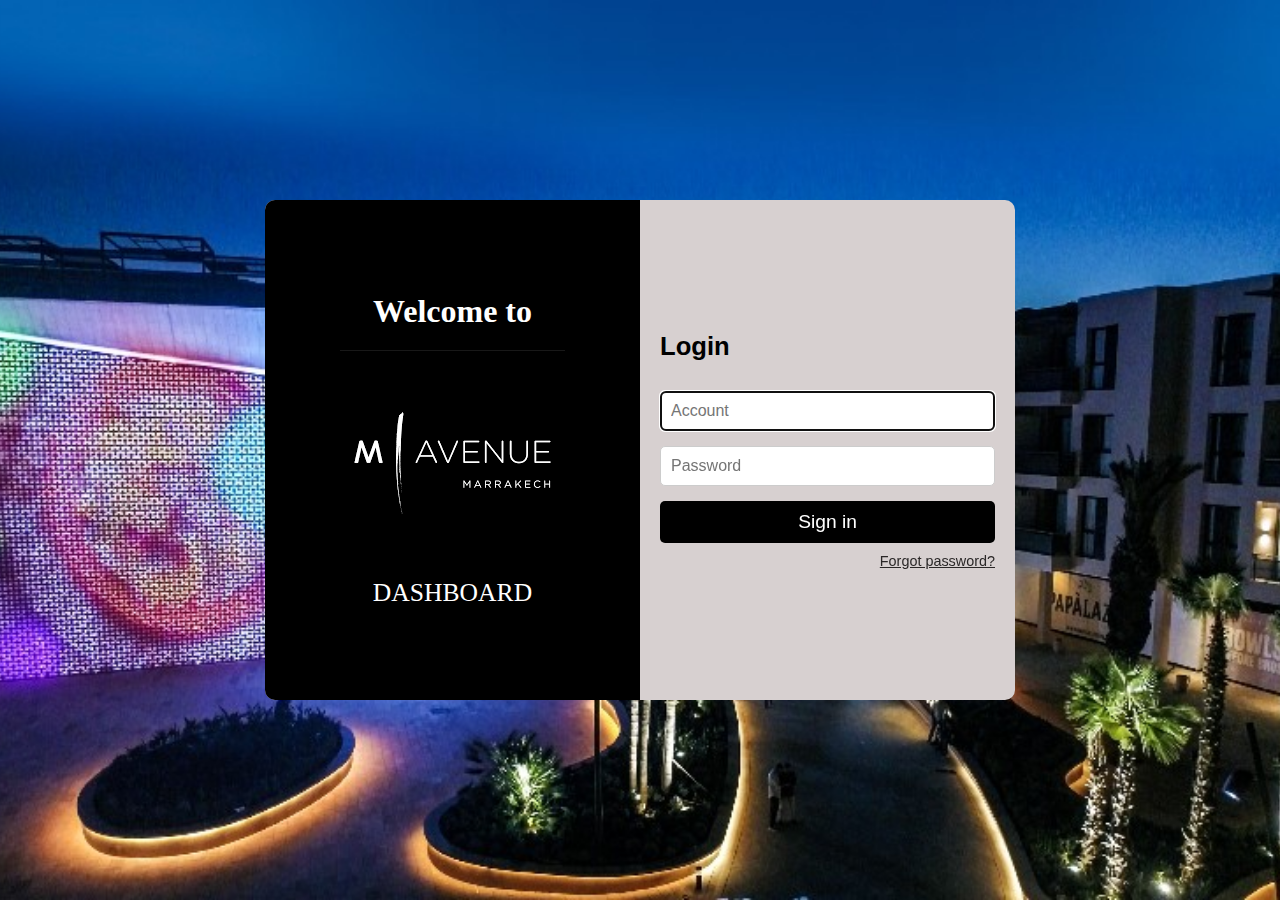
<file: index.html>
<!DOCTYPE html>
<html lang="en">
<head>
    <meta charset="UTF-8">
    <meta name="viewport" content="width=device-width, initial-scale=1.0">
    <title>M Avenue Login</title>
    <link rel="stylesheet" href="style.css">
    <link rel="preconnect" href="https://fonts.googleapis.com">
    <link rel="preconnect" href="https://fonts.gstatic.com" crossorigin>
    <link href="https://fonts.googleapis.com/css2?family=Matemasie&display=swap" rel="stylesheet">
    <link rel="stylesheet" href="https://cdnjs.cloudflare.com/ajax/libs/font-awesome/6.6.0/css/all.min.css" integrity="sha512-Kc323vGBEqzTmouAECnVceyQqyqdsSiqLQISBL29aUW4U/M7pSPA/gEUZQqv1cwx4OnYxTxve5UMg5GT6L4JJg==" crossorigin="anonymous" referrerpolicy="no-referrer" />
</head>
<body>
    <div class="container">
        <div class="welcome-section">
            <h1>Welcome to</h1>
            <a href="https://m-avenue.ma/wp-content/uploads/2023/05/Carte-M-Avenue-S-pdf-847x2048.png" target="_blank">
                <img src="images (6).png" alt="M Avenue" title="M Avenue">
            </a>
            <p>DASHBOARD</p>
        </div>
        <div class="login-section">
            <h2>Login</h2>
            <form>
                <input type="text" placeholder="Account" required autofocus>
                <div class="password-container">
                    <input type="password" id="password" placeholder="Password" required>
                 
                </div>
                <button type="submit">Sign in</button>
                <a href="forgot.html">Forgot password?</a>
            </form>
        </div>
    </div>

   
</body>
</html>
</file>
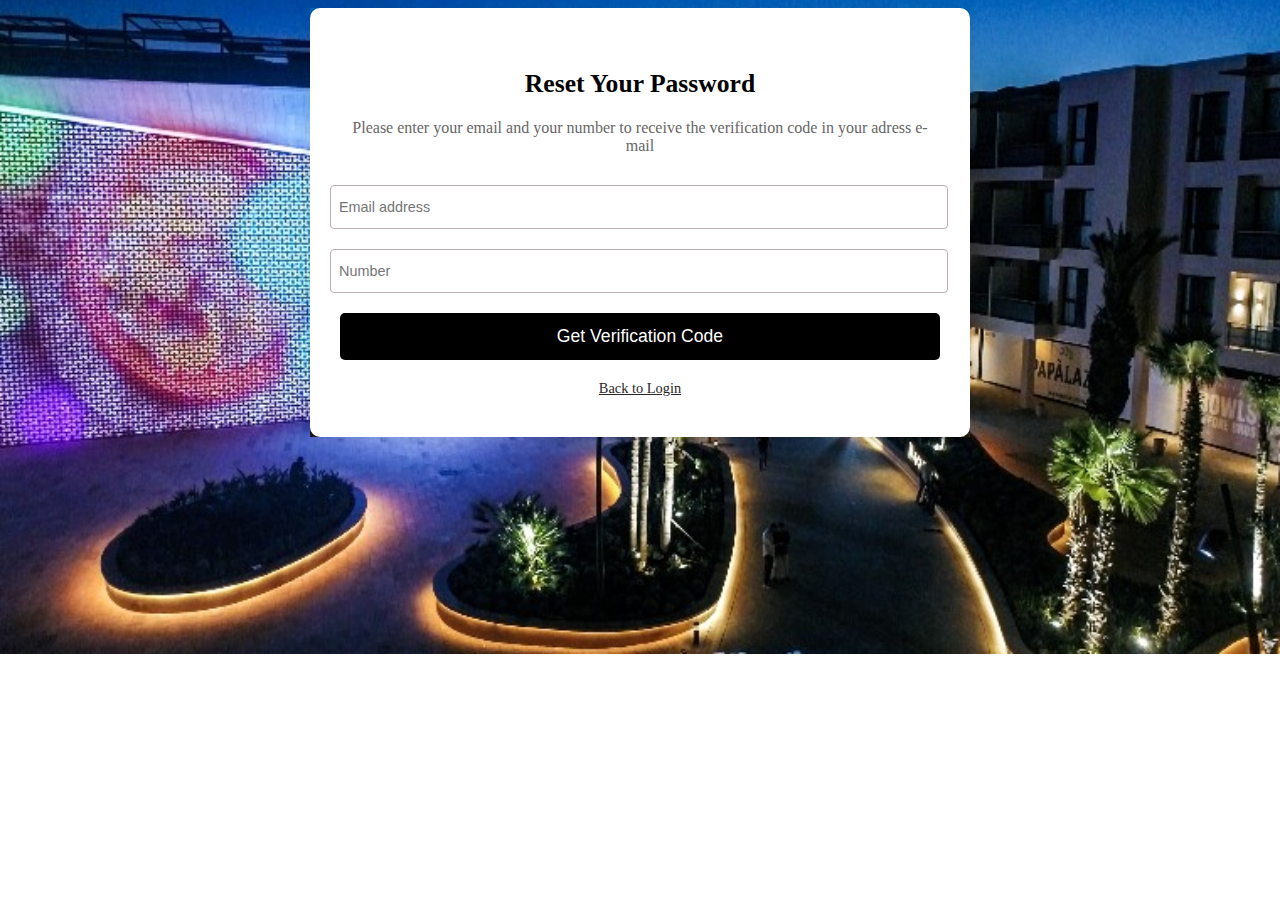
<file: forgot.html>
<!DOCTYPE html>
<html lang="en">
<head>
    <meta charset="UTF-8">
    <meta name="viewport" content="width=device-width, initial-scale=1.0">
    <title>M Avenue Forgot Password</title>
    <link rel="stylesheet" href="stylee.css">
    <link rel="preconnect" href="https://fonts.googleapis.com">
    <link rel="preconnect" href="https://fonts.gstatic.com" crossorigin>
    <link href="https://fonts.googleapis.com/css2?family=Matemasie&display=swap" rel="stylesheet">
    <link rel="stylesheet" href="https://cdnjs.cloudflare.com/ajax/libs/font-awesome/6.6.0/css/all.min.css" integrity="sha512-Kc323vGBEqzTmouAECnVceyQqyqdsSiqLQISBL29aUW4U/M7pSPA/gEUZQqv1cwx4OnYxTxve5UMg5GT6L4JJg==" crossorigin="anonymous" referrerpolicy="no-referrer" />
</head>
<body>
    <div class="forgot-password-container">
        <div class="forgot-password-card">
            <h2>Reset Your Password</h2>
            <p>Please enter your email and your number to receive the verification code in your adress e-mail</p>
            <form>
                <input type="email" placeholder="Email address"  required >
                <input type="tel" placeholder="Number" required>
                <button type="submit">Get Verification Code</button>
            </form>
            <a href="index.html" class="back-to-login">Back to Login</a>
        </div>
    </div>
</body>
</html>
</file>
<file: style.css>
* {
    margin: 0;
    padding: 0;
    box-sizing: border-box;
}

body, html {
    height: 100%;
    font-family: Arial, sans-serif;
}

body {
    display: flex;
    justify-content: center;
    align-items: center;
    background-image: url('60787400-44446016.jpg'); 
    background-size: cover;
    background-position: center;
    background-repeat: no-repeat;
}

.container {
    display: flex;
    background-color: #D7D0D0;
    border-radius: 10px;
    overflow: hidden;
    width: 750px;
    max-width: 900px;
    height: 500px;
}

.welcome-section {
    background-color: black;
    color: white;
    padding: 20px;
    width: 50%;
    display: flex;
    flex-direction: column;
    justify-content: center;
    align-items: center;
    text-align: center;
}

.welcome-section h1 {
    font-size: 2em;
    margin-bottom: 10px;
    font-family: "Shadows Into Light", cursive;
}

.welcome-section h2 {
    font-size: 1.8em;
    margin-bottom: 20px;
}

.welcome-section p {
    font-size: 1.6em;
    font-family: "Shadows Into Light", cursive;
}

.login-section {
    padding: 20px;
    width: 50%;
    display: flex;
    flex-direction: column;
    justify-content: center;
}

.login-section h2 {
    margin-bottom: 30px;
    font-size: 1.6em;
}

form {
    display: flex;
    flex-direction: column;
}

input {
    margin-bottom: 15px;
    padding: 10px;
    font-size: 1em;
    border-radius: 5px;
    border: 1px solid #ccc;
}
.password-container {
    position: relative;
}

.password-container input {
    width: 100%;
    padding-right: 40px; /* Ensure space for the eye icon */
}

.password-container i {
    position: absolute;
    top: 40%;
    right: 10px;
    transform: translateY(-50%);
    cursor: pointer;
    color: #333;
}
.forgot-password-section {
    padding: 20px;
    background-color: #D7D0D0; 
    border-radius: 10px;
    width: 400px; 
    margin: 0 auto; 
    text-align: center;
}

.forgot-password-section h2 {
    margin-bottom: 20px;
    font-size: 1.6em;
}

.forgot-password-section p {
    margin-bottom: 20px;
    font-size: 1em;
    color: #333;
}

.forgot-password-section input {
    margin-bottom: 15px;
    padding: 10px;
    font-size: 1em;
    border-radius: 5px;
    border: 1px solid #ccc;
    width: 100%;
}

.forgot-password-section button {
    padding: 10px;
    font-size: 1.2em;
    background-color: black;
    color: white;
    border: none;
    border-radius: 5px;
    cursor: pointer;
    width: 100%;
}

.forgot-password-section button:hover {
    background-color: rgb(20, 18, 18);
    font-size: 1.3rem;
}

.forgot-password-section a {
    display: block;
    margin-top: 10px;
    font-size: 0.9em;
    color: rgb(42, 39, 39);
    text-align: center;
}

.forgot-password-section a:hover {
    color: rgb(39, 49, 80);
    font-size: 0.92rem;
}

button {
    padding: 10px;
    font-size: 1.2em;
    background-color: black;
    color: white;
    border: none;
    border-radius: 5px;
    cursor: pointer;
}

button:hover {
    background-color: rgb(20, 18, 18);
    font-size: 1.3rem;
}

a {
    margin-top: 10px;
    font-size: 0.9em;
    color: rgb(42, 39, 39);
    text-align: right;

}
a:hover {
    color: rgb(39, 49, 80);
    font-size: 0.92rem;
}
</file>
<file: stylee.css>
/* General body and html styles */
body, html {
    display: flex;
    justify-content: center;
    align-items: center;
    background-image: url('60787400-44446016.jpg'); /* Path to your background image */
    background-size: cover;
    background-position: center;
    background-repeat: no-repeat;
}

/* Container for the forgot password card */
.forgot-password-container {
    display: flex;
    justify-content: center;
    align-items: center;
    width: 100%;
    height: 100%;
}

/* The card containing the forgot password form */
.forgot-password-card {
    background-color: #fff;
    padding: 40px 30px;
    border-radius: 10px;
    box-shadow: 0 0 15px rgba(0, 0, 0, 0.1);
    max-width: 600px;
    max-height: 400px;
    width: 100%;
    height: 100%;
    text-align: center;
}

.forgot-password-card h2 {
    font-size: 1.6em;
    color: black;
    margin-bottom: 20px;
    font-family: "Shadows Into Light", cursive;
}


.forgot-password-card p {
    font-size: 1em;
    color: #666;
    margin-bottom: 30px;
}

.forgot-password-card input {
    width: 100%;
    padding: 13px 8px;
    margin-bottom: 20px;
    margin-left: -10px;
    border: 1.1px solid #bcaeae;
    border-radius: 4px;
    font-size: 0.9em;
}

.forgot-password-card button {
    width: 100%;
    padding: 13px 8px;
    background-color: black;
    color: white;
    border: none;
    border-radius: 5px;
    cursor: pointer;
    font-size: 1.1em;
}

.forgot-password-card button:hover {
    background-color: rgb(20, 18, 18);
    font-size: 1.23rem;
}

.forgot-password-card .back-to-login {
    display: block;
    margin-top: 20px;
    color: rgb(42, 39, 39);
    font-size: 0.9em;

}

.forgot-password-card .back-to-login:hover {
    color: rgb(39, 49, 80);
    text-decoration: underline;
    font-size: 0.92rem;
}
</file>
